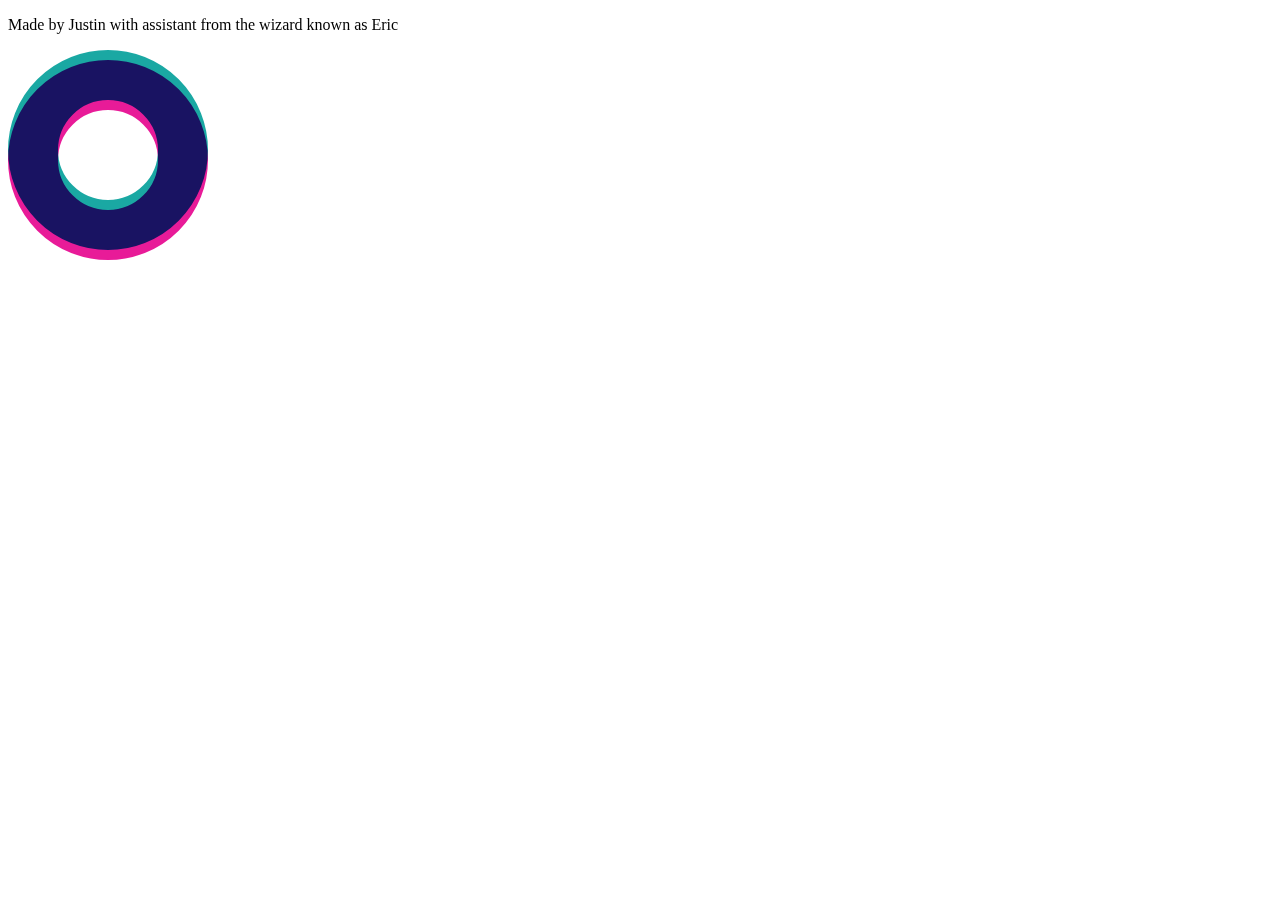
<file: 24_Bowie/index.html>
<!DOCTYPE html>
<html>
  <head>
    <title>David Bowie has transparent donuts</title>
    <link rel="stylesheet" href="style.css" type="text/css">
  </head>
  <body>
    <p>Made by Justin with assistant from the wizard known as Eric</p>
    <div class="donutBox">
      <div class="doughnut"></div>

      <div class="doughnut2"></div>
    </div>

  </body>
</html>
</file>
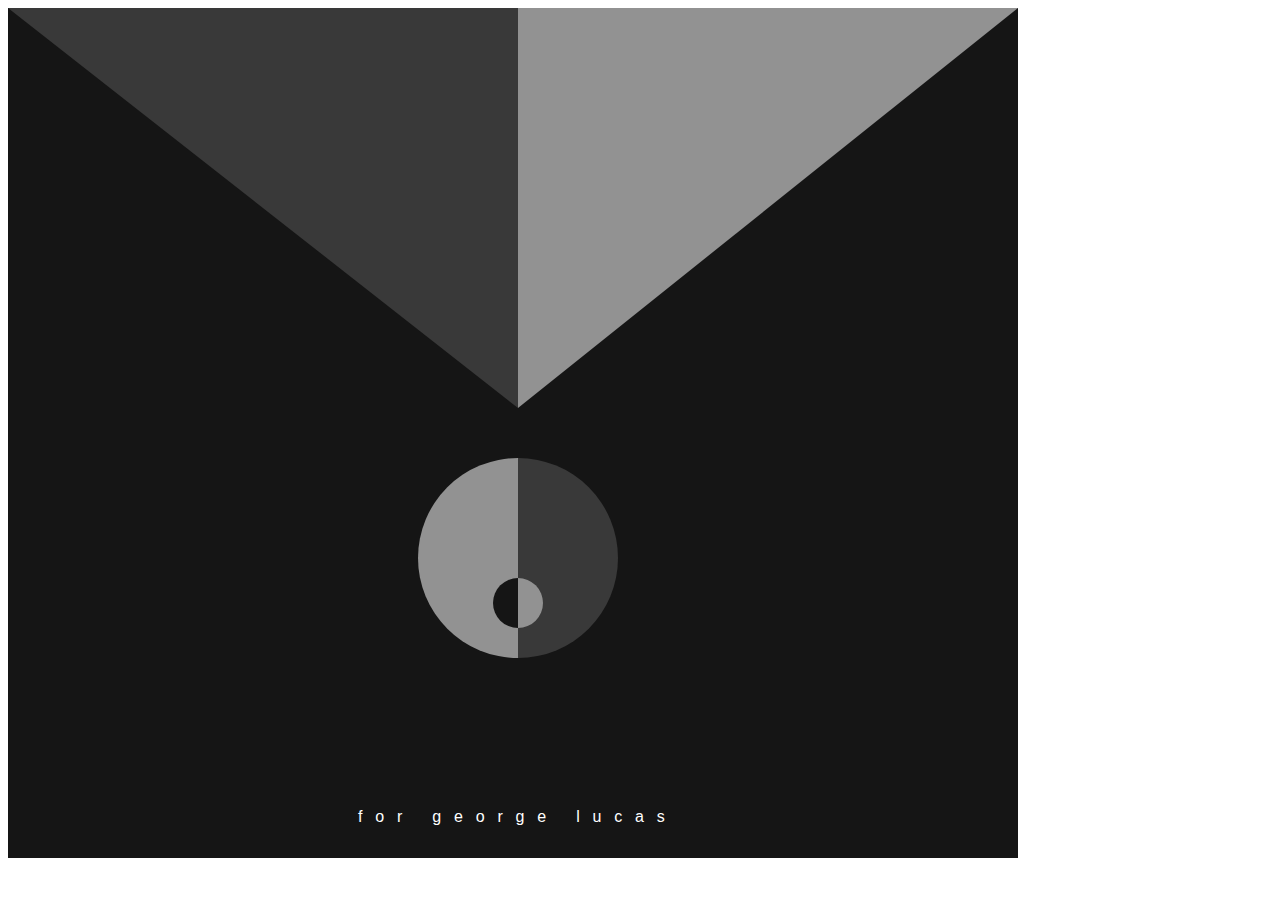
<file: 26_starWars/solutions/justin-lawson-solution/index.html>
<!doctype html>
<html>
  <head>
    <link rel="stylesheet" href="style.css" type="text/css"></link>
  </head>
  <body>
    <div class="container">
    <div class="backdrop-2"></div>
    <div class="backdrop"></div>

    <div class="circle-3"></div>
    <div class="circle-4"></div>
    <div class="circle"></div>
    <div class="circle-2"></div>
    <p>for george lucas</p>
    </div>
  </body>
</html>
</file>
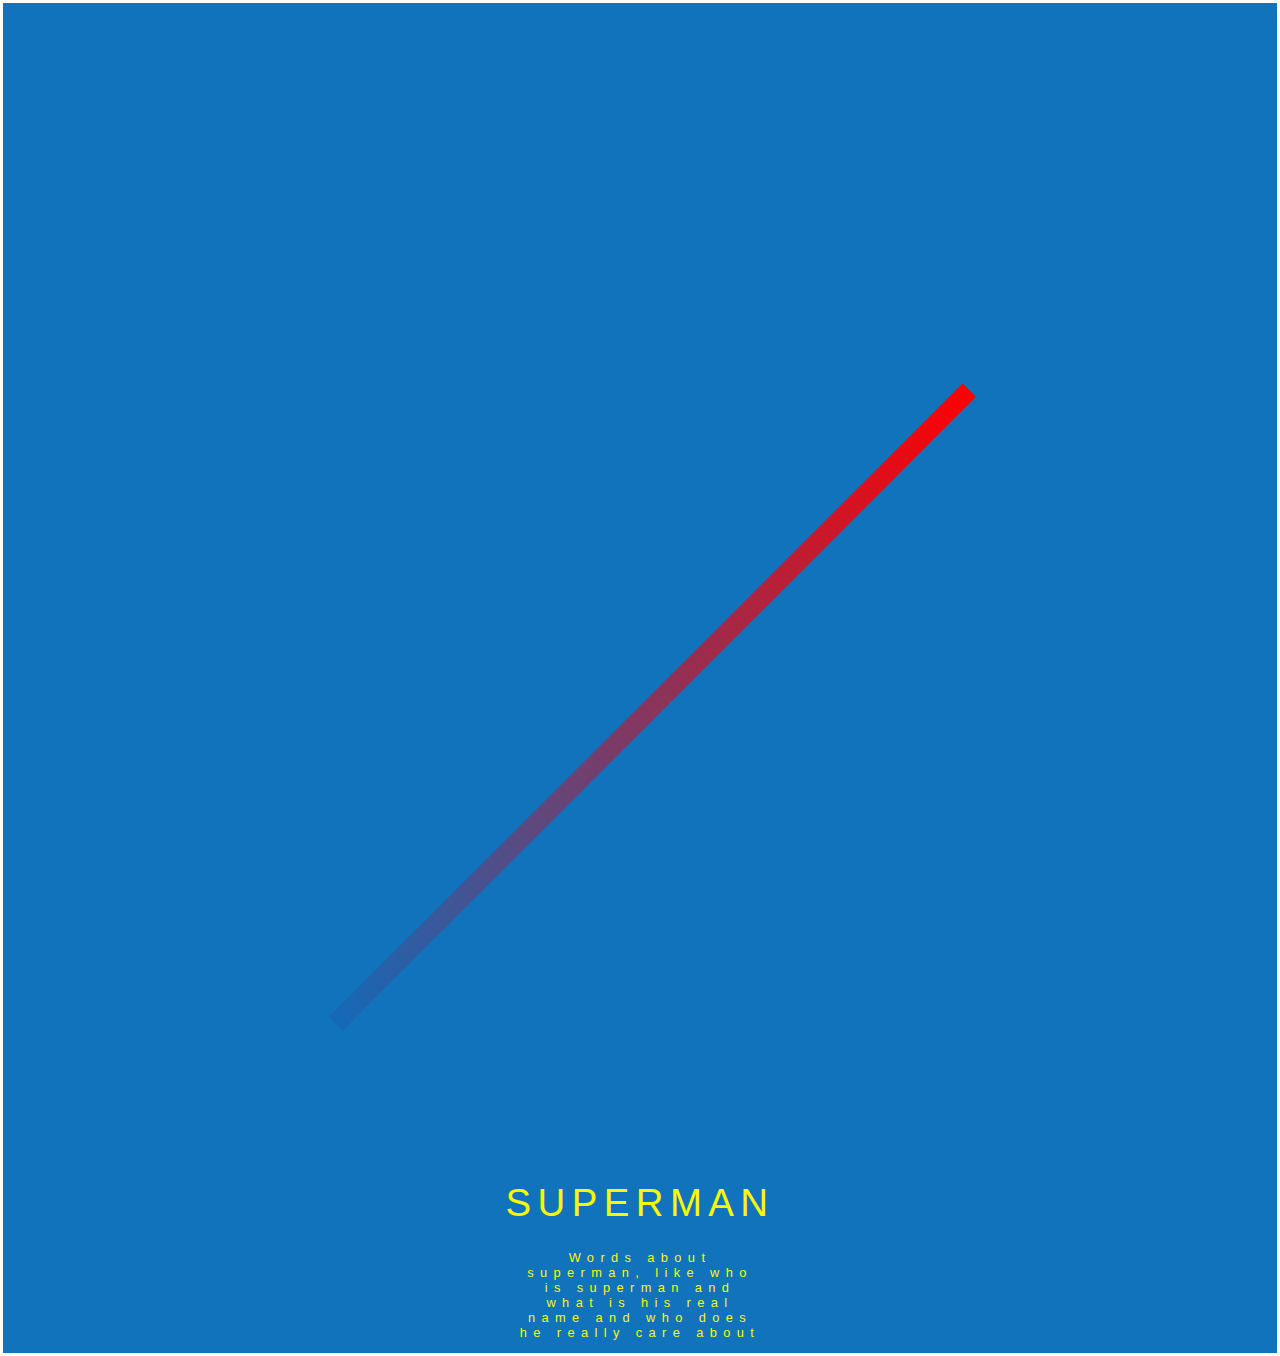
<file: 25_superHeroes/solutions/25_superheroes.html>
<!doctype html>
<head>
    <title>Superman the Movie Poster</title>
    <link rel="stylesheet" href="25_superheroes.css" type="text/css">
  </head>
  <body>
    <section class="supermanfilmInformation">
      <div class="supermanGraphic"></div>
      <div class="supermanTitleContainer">
      <h1 class="supermanTitle">SUPERMAN</h1>
       <p class="supermanWords">Words about superman, like who is superman and what is his real name and who does he really care about</p>
      </div>
    </section>
  </body>
</html>
</file>
<file: 24_Bowie/style.css>
.doughnut {
    border: 50px solid rgba(1,158,153,.9);
    border-radius: 100px;
    height:100px;
    width:100px;
    position: absolute;

}

.doughnut2 {
    border: 50px solid rgba(229,2,141,.9);
    border-radius: 100px;
    height:100px;
    width:100px;
    position: absolute;
    top: 60px;
    mix-blend-mode: multiply;
}

.donutbox{
    
}
</file>
<file: 26_starWars/solutions/justin-lawson-solution/style.css>
.backdrop {
	width: 0px;
	height: 0px;
	border-top: 400px solid rgb(146, 146, 146);
	border-left: 510px solid         rgb(21,21,21);
	border-right: 500px solid         rgb(21,21,21);
  	border-bottom: 450px solid         rgb(21,21,21);
}

.circle{
  width: 50px;
  height: 50px;
  border-radius: 50px;
  background-color: rgb(146, 146, 146);
  margin-top: -80px;
  margin-left: 485px;
}

.circle-2{
  width: 25px;
  height: 50px;
  border-radius: 50px 0 0 50px;
  background-color: rgb(21,21,21);
  margin-top: -50px;
  margin-left: 485px;
}

.circle-3{
  width: 100px;
  height: 200px;
  border-radius: 100px 0px 0 100px;
  background-color: rgb(146,146,146);
  margin-top: -400px;
  margin-left: 410px;
}

.circle-4{
  width: 100px;
  height: 200px;
  border-radius: 0 100px 100px 0;
  background-color: rgb(57,57,57);
  margin-top: -200px;
  margin-left: 510px;
}

.backdrop-2{
  width: 0px;
  height: 0px;
  border-top:400px solid rgb(57,57,57);
  border-left: 510px solid rgb(21,21,21);
  position: absolute;
  z-index:1;
  margin-right: 510px;

}

p{
  color: #fff;
  margin-top: 180px;
  margin-left: 350px;
  font-family: sans-serif;
  letter-spacing: 1vw;
}
</file>
<file: 25_superHeroes/solutions/25_superheroes.css>
body{
  background-color: rgb(18, 115, 189);
  border: solid #fff;
  margin: 0;
}

.supermanTitle, .supermanWords{
  color: #F8F900;
  letter-spacing: .5vw;
  font-size: 3vw;
  font-family: "Helvetica";
  font-weight: 400;
  text-align: center;
}

.supermanWords{
  font-weight: 100;
  font-size: 1vw;
  margin-left: 40vw;
  margin-right: 40vw;
}

.supermanGraphic{
  margin-left:50vw;
  margin-top: 20vw;
  width: 1.5vw;
  height:70vw;
  background: #1469B8;
  transform: rotate(45deg);
  background-image: linear-gradient(red,#1469B8)
}
</file>
